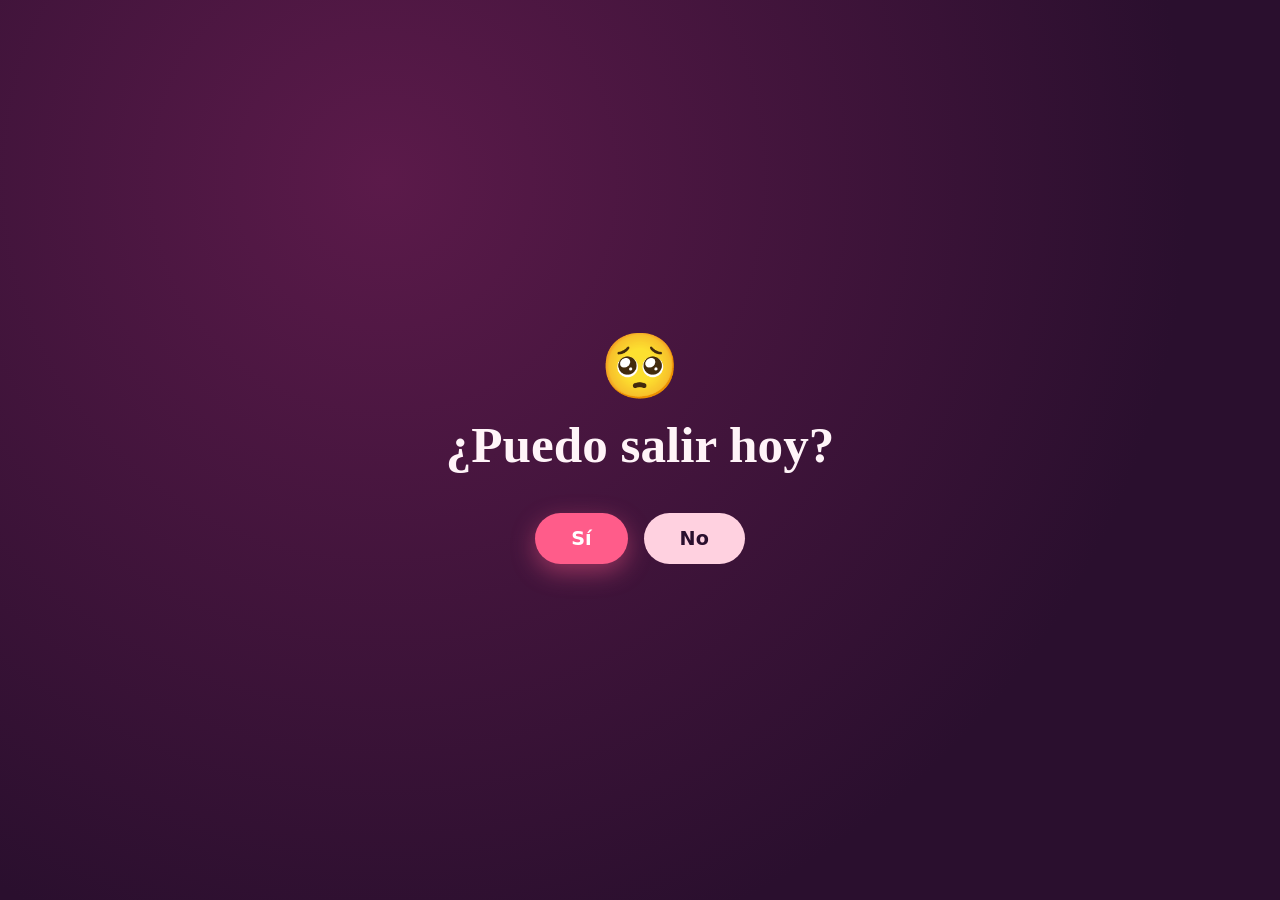
<file: index.html>
<!DOCTYPE html>
<html lang="es">
<head>
<meta charset="UTF-8">
<meta name="viewport" content="width=device-width, initial-scale=1">
<title>¿Puedo salir hoy?</title>
<link rel="icon" href="data:image/svg+xml,<svg xmlns=%22http://www.w3.org/2000/svg%22 viewBox=%220 0 100 100%22><text y=%22.9em%22 font-size=%2290%22>💖</text></svg>">
<style>
  :root {
    --fondo: #2a0f2e;
    --fondo2: #5b1a4a;
    --rosa: #ff5c8a;
    --rosa-claro: #ffd1e0;
    --texto: #fff4f8;
  }
  * { box-sizing: border-box; margin: 0; }
  html, body { height: 100%; }
  body {
    font-family: "Trebuchet MS", "Segoe UI", system-ui, sans-serif;
    color: var(--texto);
    background: radial-gradient(circle at 30% 20%, var(--fondo2), var(--fondo) 70%);
    overflow: hidden;
    display: flex;
    align-items: center;
    justify-content: center;
    text-align: center;
    padding: 24px;
  }
  .tarjeta { max-width: 520px; width: 100%; }
  .emoji { font-size: 4rem; display: block; margin-bottom: 12px; animation: latido 1.4s infinite; }
  @keyframes latido { 0%,100% { transform: scale(1); } 50% { transform: scale(1.15); } }
  h1 { font-family: Georgia, "Times New Roman", serif; font-size: clamp(2rem, 8vw, 3.2rem); line-height: 1.15; margin-bottom: 32px; }
  .botones { display: flex; gap: 16px; justify-content: center; align-items: center; min-height: 64px; }
  button {
    font: inherit; font-weight: 700; font-size: 1.2rem;
    border: 0; border-radius: 999px; padding: 14px 36px; cursor: pointer;
  }
  #si { background: var(--rosa); color: #fff; box-shadow: 0 8px 24px rgba(255, 92, 138, .45); transition: transform .15s; }
  #si:hover { transform: scale(1.08); }
  #no { background: var(--rosa-claro); color: var(--fondo); transition: left .25s ease, top .25s ease; }
  #no.huye { position: fixed; z-index: 10; }
  button:focus-visible { outline: 3px solid #fff; outline-offset: 3px; }

  #cargando, #gracias { display: none; }
  .barra { width: 240px; height: 10px; background: rgba(255,255,255,.2); border-radius: 99px; margin: 20px auto 0; overflow: hidden; }
  .barra i { display: block; height: 100%; width: 0; background: var(--rosa); border-radius: 99px; animation: llenar 2.4s linear forwards; }
  @keyframes llenar { to { width: 100%; } }
  #gracias h2 { font-family: Georgia, "Times New Roman", serif; font-size: clamp(1.8rem, 7vw, 2.8rem); line-height: 1.25; }

  .corazon { position: fixed; bottom: -40px; font-size: 1.6rem; animation: sube linear forwards; pointer-events: none; }
  @keyframes sube { to { transform: translateY(-110vh) rotate(25deg); opacity: 0; } }

  @media (prefers-reduced-motion: reduce) {
    .emoji { animation: none; }
    #no { transition: none; }
  }
</style>
</head>
<body>

<main class="tarjeta">
  <section id="pregunta">
    <span class="emoji">🥺</span>
    <h1>¿Puedo salir hoy?</h1>
    <div class="botones" id="botones">
      <button id="si">Sí</button>
      <button id="no">No</button>
    </div>
  </section>

  <section id="cargando">
    <span class="emoji">💌</span>
    <h1>Enviando tu respuesta…</h1>
    <div class="barra"><i></i></div>
  </section>

  <section id="gracias">
    <span class="emoji">😍</span>
    <h2>Gracias mi amor,<br>eres la mejor novia del mundo 💖</h2>
  </section>
</main>

<script>
  // ====== CONFIGURACIÓN ======
  // Elige un nombre largo y único (sin espacios) para tu canal de notificaciones.
  // Instala la app "ntfy" en tu celular y suscríbete a ESE mismo nombre.
  const NTFY_TOPIC = "puedo-salir-hoy-CAMBIA-ESTO-123xyz";
  // ===========================

  const si = document.getElementById("si");
  const no = document.getElementById("no");

  // --- El botón "No" huye ---
  function huir() {
    no.classList.add("huye");
    const margen = 12;
    const maxX = window.innerWidth - no.offsetWidth - margen;
    const maxY = window.innerHeight - no.offsetHeight - margen;
    let x, y, intentos = 0;
    do {
      x = margen + Math.random() * Math.max(0, maxX - margen);
      y = margen + Math.random() * Math.max(0, maxY - margen);
      intentos++;
      // que no aparezca encima del botón "Sí"
      var r = si.getBoundingClientRect();
    } while (intentos < 20 && x < r.right + 20 && x + no.offsetWidth > r.left - 20 && y < r.bottom + 20 && y + no.offsetHeight > r.top - 20);
    no.style.left = x + "px";
    no.style.top = y + "px";
  }
  ["mouseenter", "pointerdown", "touchstart", "focus"].forEach(ev =>
    no.addEventListener(ev, e => { e.preventDefault(); huir(); }, { passive: false })
  );
  no.addEventListener("click", e => { e.preventDefault(); huir(); });
  // Si se acerca mucho con el mouse, también se mueve
  document.addEventListener("mousemove", e => {
    const r = no.getBoundingClientRect();
    const cx = r.left + r.width / 2, cy = r.top + r.height / 2;
    if (Math.hypot(e.clientX - cx, e.clientY - cy) < 90) huir();
  });

  // --- Cuando dice que Sí ---
  async function notificar() {
    try {
      await fetch("https://ntfy.sh/" + encodeURIComponent(NTFY_TOPIC), {
        method: "POST",
        headers: { "Title": "Respuesta recibida", "Priority": "high", "Tags": "heart" },
        body: "Dijo que SI! Hoy puedes salir 💖"
      });
    } catch (e) { /* si falla, igual se muestra el mensaje */ }
  }

  function corazones() {
    const emojis = ["💖", "💕", "💗", "❤️", "😍"];
    for (let i = 0; i < 40; i++) {
      const c = document.createElement("span");
      c.className = "corazon";
      c.textContent = emojis[Math.floor(Math.random() * emojis.length)];
      c.style.left = Math.random() * 100 + "vw";
      c.style.animationDuration = 3 + Math.random() * 3 + "s";
      c.style.animationDelay = Math.random() * 1.5 + "s";
      document.body.appendChild(c);
      setTimeout(() => c.remove(), 8000);
    }
  }

  si.addEventListener("click", () => {
    notificar();
    document.getElementById("pregunta").style.display = "none";
    no.style.display = "none";
    document.getElementById("cargando").style.display = "block";
    setTimeout(() => {
      document.getElementById("cargando").style.display = "none";
      document.getElementById("gracias").style.display = "block";
      corazones();
    }, 2500);
  });
</script>
</body>
</html>
</file>
